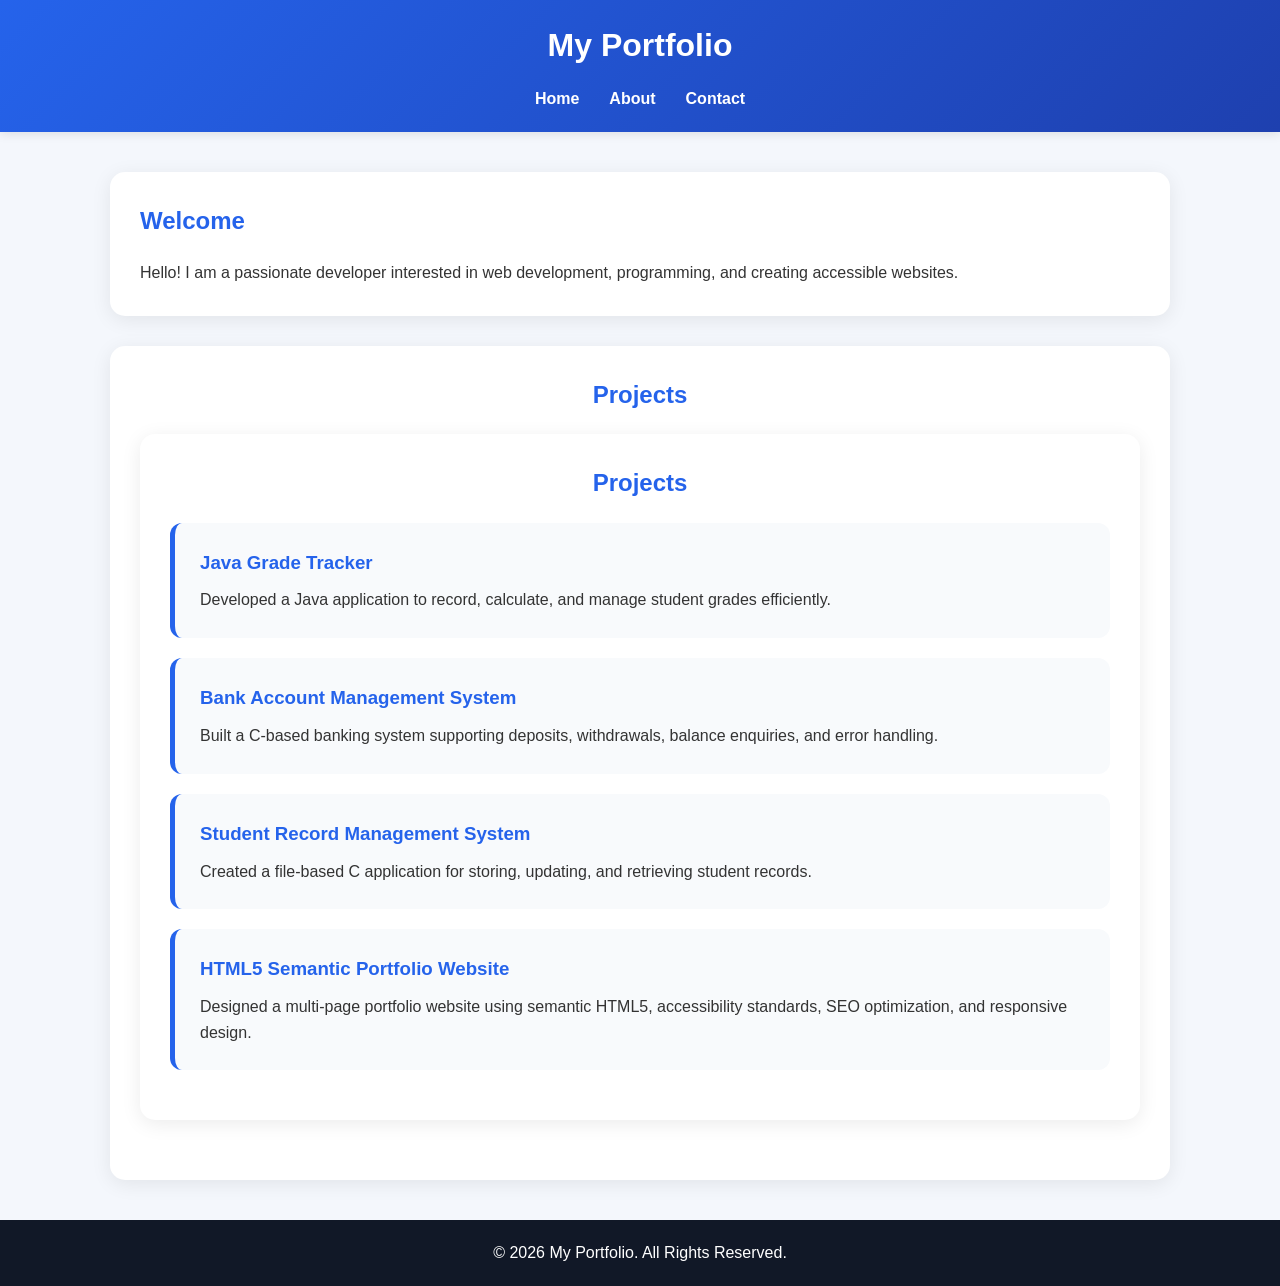
<file: Thiranex_Task1_Internship/index.html>
<!DOCTYPE html>
<html lang="en">
<head>
    <link rel="stylesheet" href="style.css">
    <meta charset="UTF-8">
    <meta name="description" content="Personal Portfolio Website showcasing projects, skills, and contact information.">
    <meta name="keywords" content="portfolio, web developer, HTML5, accessibility">
    <meta name="author" content="Your Name">
    <meta name="viewport" content="width=device-width, initial-scale=1.0">

    <title>My Portfolio | Home</title>
</head>

<body>

<header role="banner">
    <h1>My Portfolio</h1>

    <nav aria-label="Main Navigation">
        <ul>
            <li><a href="index.html" aria-current="page">Home</a></li>
            <li><a href="about.html">About</a></li>
            <li><a href="contact.html">Contact</a></li>
        </ul>
    </nav>
</header>

<main id="main-content">

    <section aria-labelledby="intro-heading">
        <h2 id="intro-heading">Welcome</h2>
        <p>
            Hello! I am a passionate developer interested in web development,
            programming, and creating accessible websites.
        </p>
    </section>

    <section aria-labelledby="projects-heading">
        <h2 id="projects-heading">Projects</h2>

<section aria-labelledby="projects-heading">
    <h2 id="projects-heading">Projects</h2>

    <article>
        <h3>Java Grade Tracker</h3>
        <p>
            Developed a Java application to record, calculate,
            and manage student grades efficiently.
        </p>
    </article>

    <article>
        <h3>Bank Account Management System</h3>
        <p>
            Built a C-based banking system supporting deposits,
            withdrawals, balance enquiries, and error handling.
        </p>
    </article>

    <article>
        <h3>Student Record Management System</h3>
        <p>
            Created a file-based C application for storing,
            updating, and retrieving student records.
        </p>
    </article>

    <article>
        <h3>HTML5 Semantic Portfolio Website</h3>
        <p>
            Designed a multi-page portfolio website using
            semantic HTML5, accessibility standards,
            SEO optimization, and responsive design.
        </p>
    </article>

</section>

    </section>

</main>

<footer>
    <p>&copy; 2026 My Portfolio. All Rights Reserved.</p>
</footer>

</body>
</html>
</file>
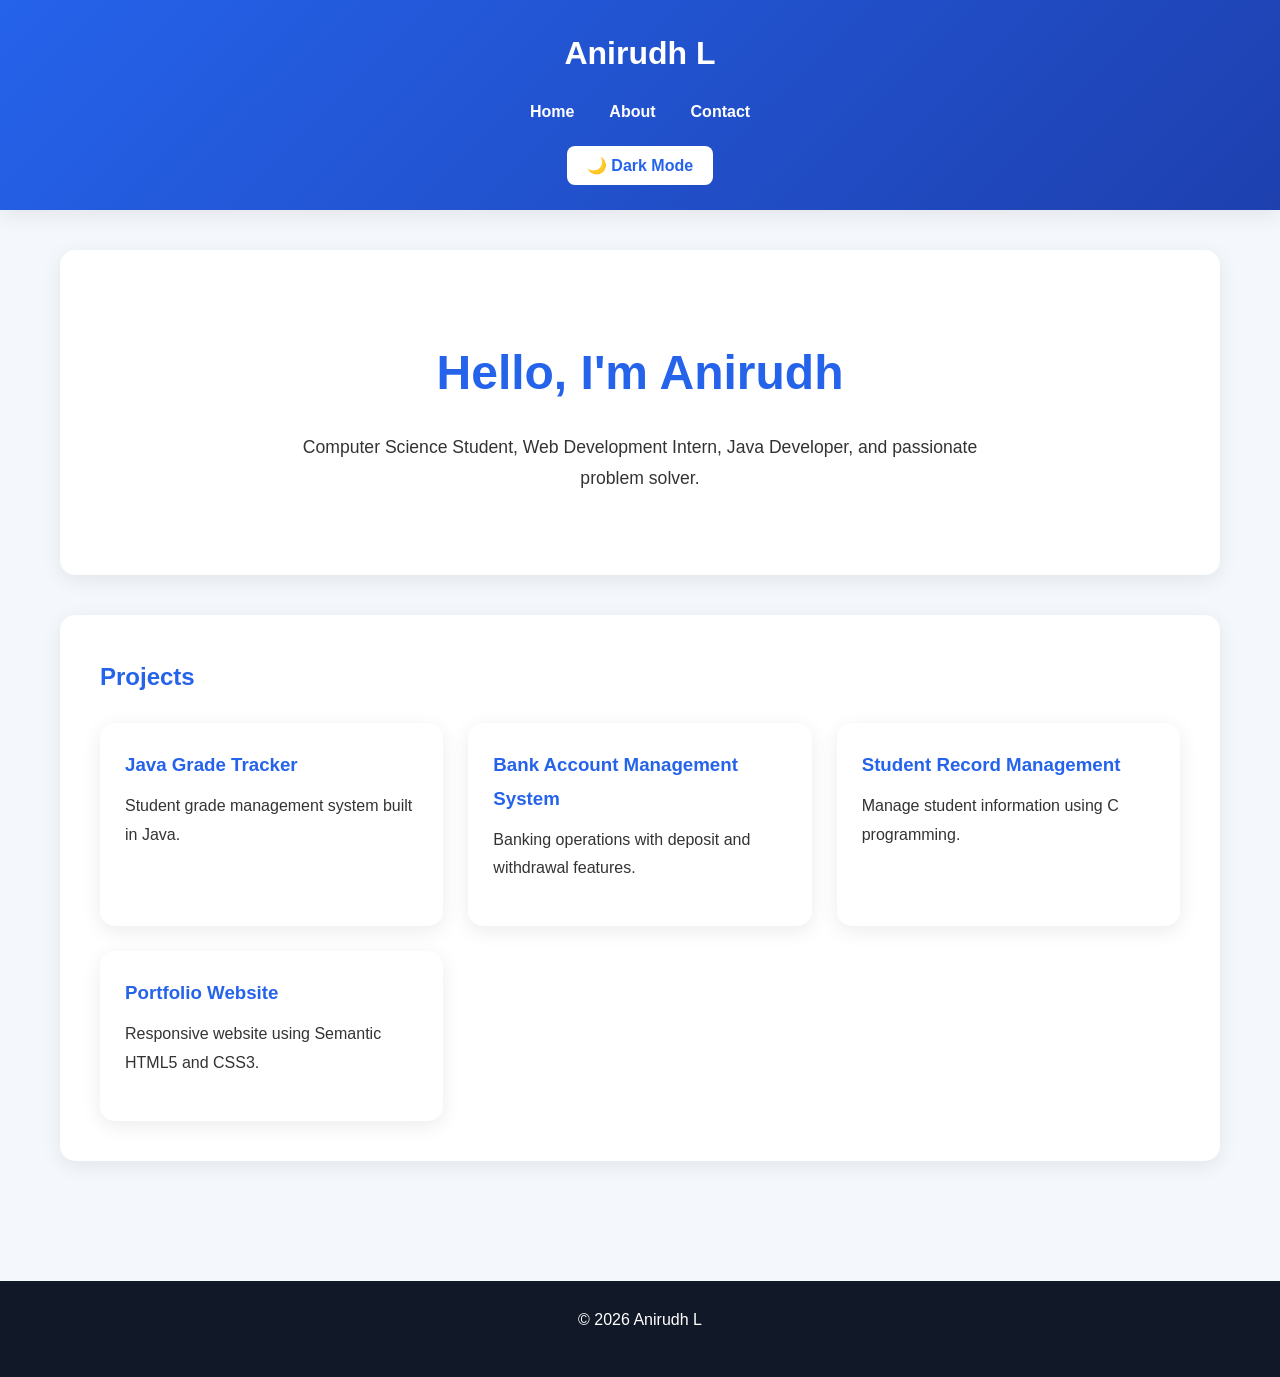
<file: Thiranex_Task2_Internship/index.html>
<!DOCTYPE html>
<html lang="en">
<head>
    <meta charset="UTF-8">
    <meta name="viewport" content="width=device-width, initial-scale=1.0">
    <title>My Portfolio</title>

    <link rel="stylesheet" href="style.css">
</head>
<body>

<header>
    <h1>Anirudh L</h1>

    <nav>
        <ul>
            <li><a href="index.html">Home</a></li>
            <li><a href="about.html">About</a></li>
            <li><a href="contact.html">Contact</a></li>
        </ul>
    </nav>

    <button id="theme-toggle">🌙 Dark Mode</button>
</header>

<main>

<section class="hero">
    <h2>Hello, I'm Anirudh</h2>
    <p>
        Computer Science Student, Web Development Intern,
        Java Developer, and passionate problem solver.
    </p>
</section>

    <section>
        <h2 id="projects-heading">Projects</h2>

        <div class="projects-grid">

            <article>
                <h3>Java Grade Tracker</h3>
                <p>Student grade management system built in Java.</p>
            </article>

            <article>
                <h3>Bank Account Management System</h3>
                <p>Banking operations with deposit and withdrawal features.</p>
            </article>

            <article>
                <h3>Student Record Management</h3>
                <p>Manage student information using C programming.</p>
            </article>

            <article>
                <h3>Portfolio Website</h3>
                <p>Responsive website using Semantic HTML5 and CSS3.</p>
            </article>

        </div>
    </section>

</main>

<footer>
    <p>&copy; 2026 Anirudh L</p>
</footer>

<script src="script.js"></script>

</body>
</html>
</file>
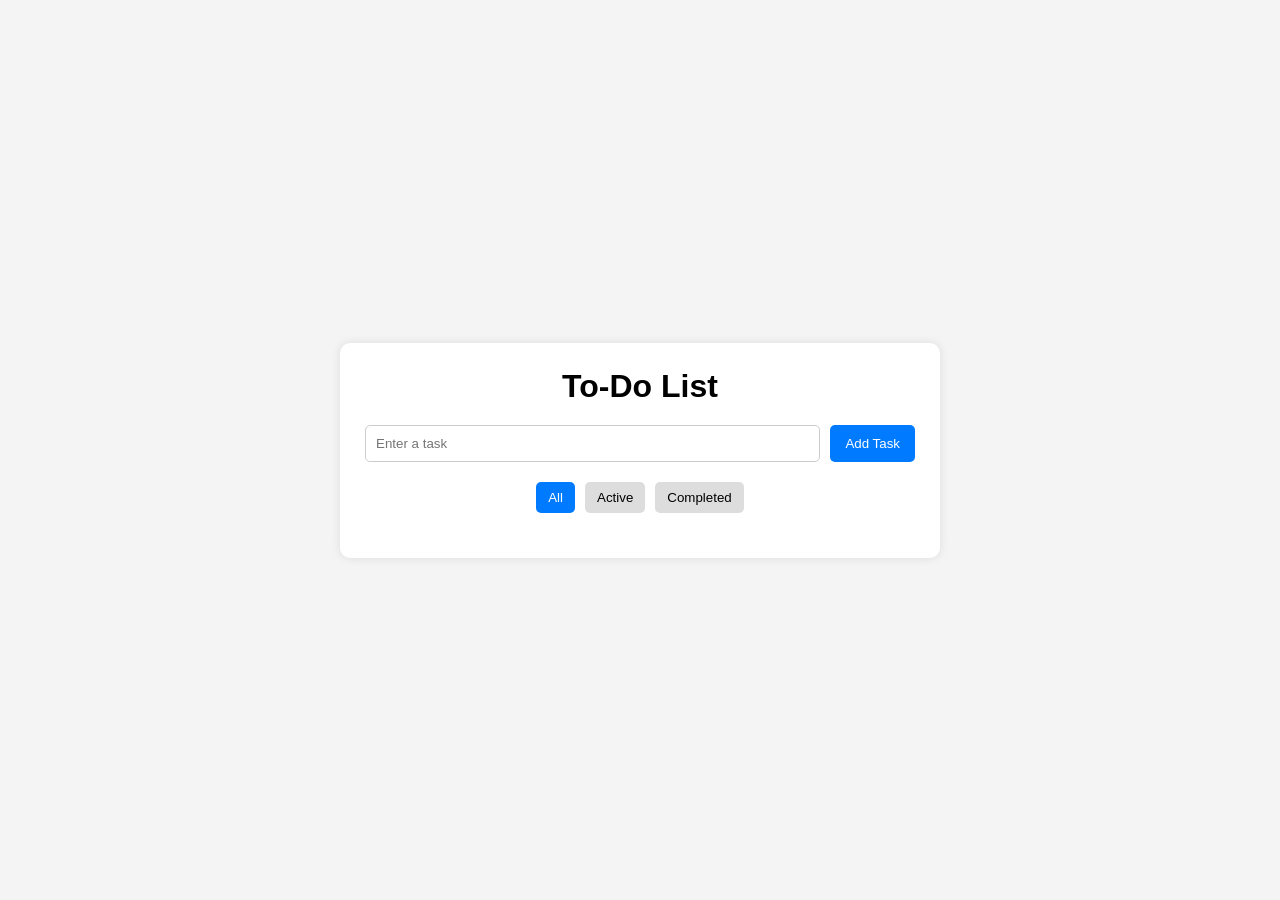
<file: Thiranex_Task3_Internship/index.html>
<!DOCTYPE html>
<html lang="en">
<head>
    <meta charset="UTF-8">
    <meta name="viewport" content="width=device-width, initial-scale=1.0">
    <title>To-Do List App</title>
    <link rel="stylesheet" href="style.css">
</head>
<body>

    <div class="container">
        <h1>To-Do List</h1>

        <div class="input-section">
            <input type="text" id="taskInput" placeholder="Enter a task">
            <button id="addBtn">Add Task</button>
        </div>

        <div class="filters">
            <button class="filter-btn active" data-filter="all">All</button>
            <button class="filter-btn" data-filter="active">Active</button>
            <button class="filter-btn" data-filter="completed">Completed</button>
        </div>

        <ul id="taskList"></ul>
    </div>

    <script src="script.js"></script>

</body>
</html>
</file>
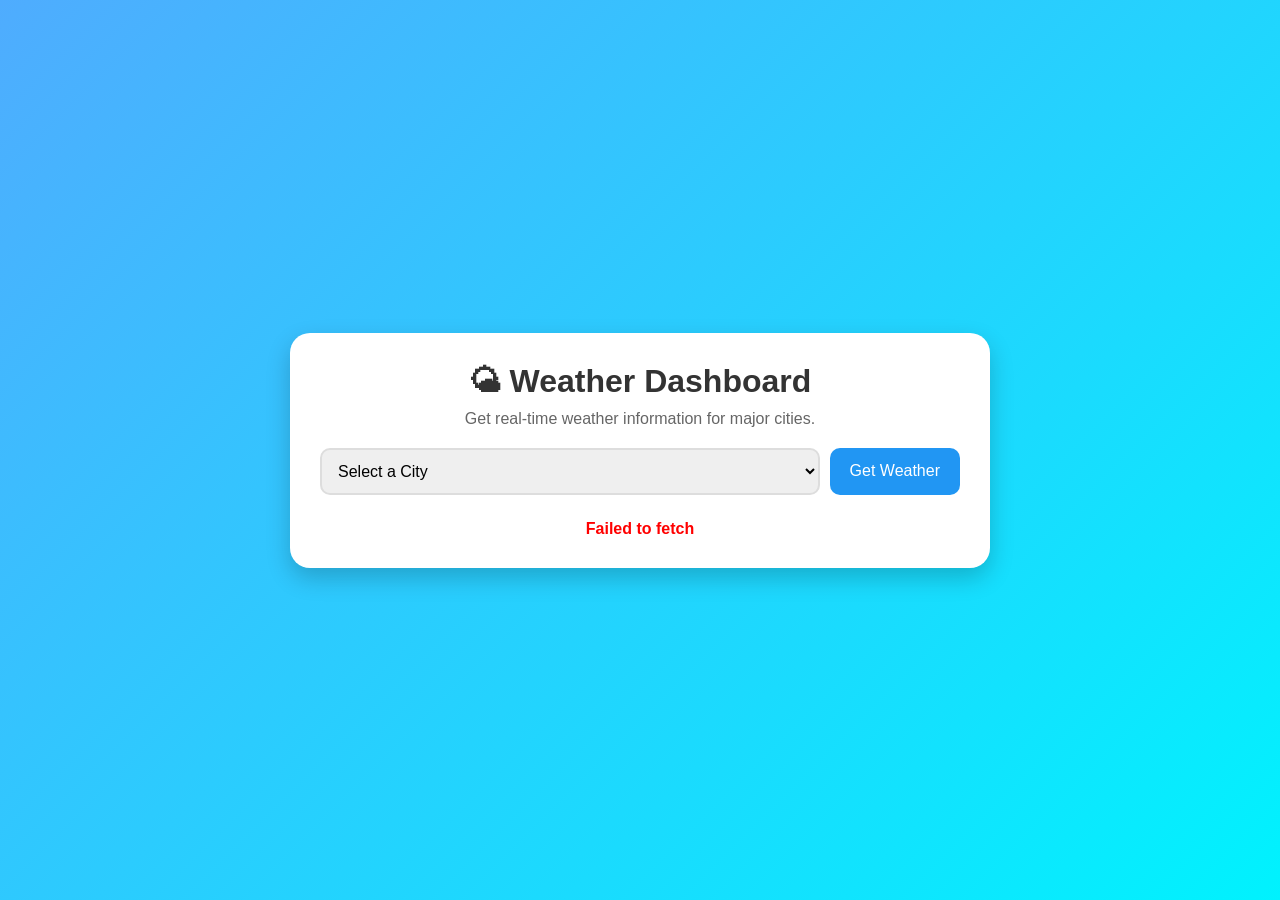
<file: Thiranex_Task4_Internship/index.html>
<!DOCTYPE html>
<html lang="en">
<head>
    <meta charset="UTF-8">
    <meta name="viewport" content="width=device-width, initial-scale=1.0">
    <title>Weather Dashboard</title>
    <link rel="stylesheet" href="style.css">
</head>
<body>

<div class="container">

    <h1>🌤 Weather Dashboard</h1>

    <p class="subtitle">
        Get real-time weather information for major cities.
    </p>

    <div class="search-section">

        <select id="citySelect">
            <option value="">Select a City</option>

            <option value="Chennai">Chennai</option>
            <option value="Mumbai">Mumbai</option>
            <option value="Delhi">Delhi</option>
            <option value="Bengaluru">Bengaluru</option>
            <option value="Hyderabad">Hyderabad</option>
            <option value="Kolkata">Kolkata</option>

            <option value="London">London</option>
            <option value="New York">New York</option>
            <option value="Tokyo">Tokyo</option>
            <option value="Dubai">Dubai</option>
        </select>

        <button id="searchBtn">Get Weather</button>

    </div>

    <div id="weatherContainer"></div>

</div>

<script src="script.js"></script>

</body>
</html>
</file>
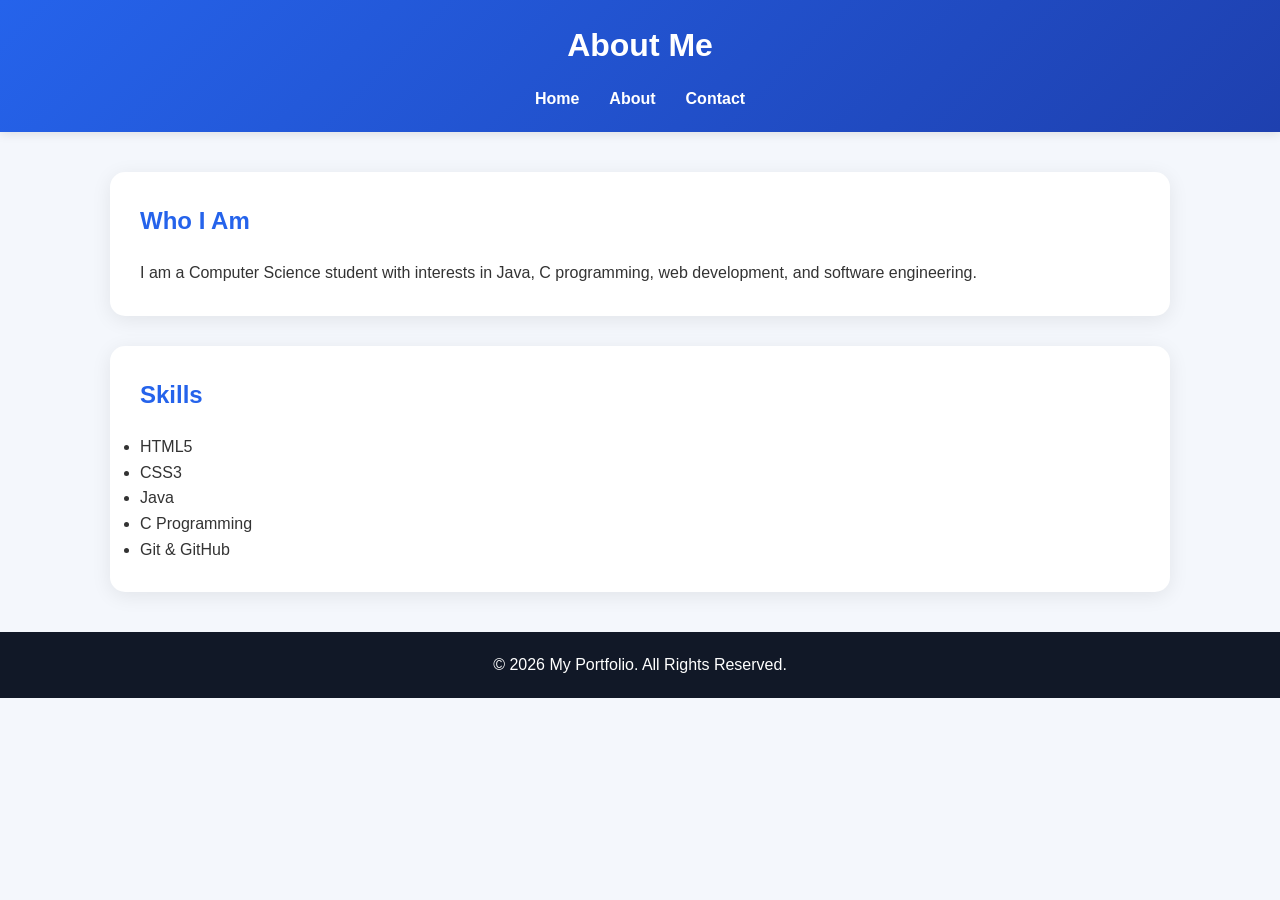
<file: Thiranex_Task1_Internship/about.html>
<!DOCTYPE html>
<html lang="en">
<head>
    <link rel="stylesheet" href="style.css">
    <meta charset="UTF-8">
    <meta name="description" content="Learn more about my skills, education, and experience.">
    <meta name="viewport" content="width=device-width, initial-scale=1.0">

    <title>My Portfolio | About</title>
</head>

<body>

<header>
    <h1>About Me</h1>

    <nav aria-label="Main Navigation">
        <ul>
            <li><a href="index.html">Home</a></li>
            <li><a href="about.html" aria-current="page">About</a></li>
            <li><a href="contact.html">Contact</a></li>
        </ul>
    </nav>
</header>

<main>

    <section aria-labelledby="about-heading">
        <h2 id="about-heading">Who I Am</h2>

        <p>
            I am a Computer Science student with interests in Java,
            C programming, web development, and software engineering.
        </p>
    </section>
        <section aria-labelledby="skills-heading">
        <h2 id="skills-heading">Skills</h2>

        <ul>
            <li>HTML5</li>
            <li>CSS3</li>
            <li>Java</li>
            <li>C Programming</li>
            <li>Git & GitHub</li>
        </ul>

    </section>

</main>

<footer>
    <p>&copy; 2026 My Portfolio. All Rights Reserved.</p>
</footer>

</body>
</html>
</file>
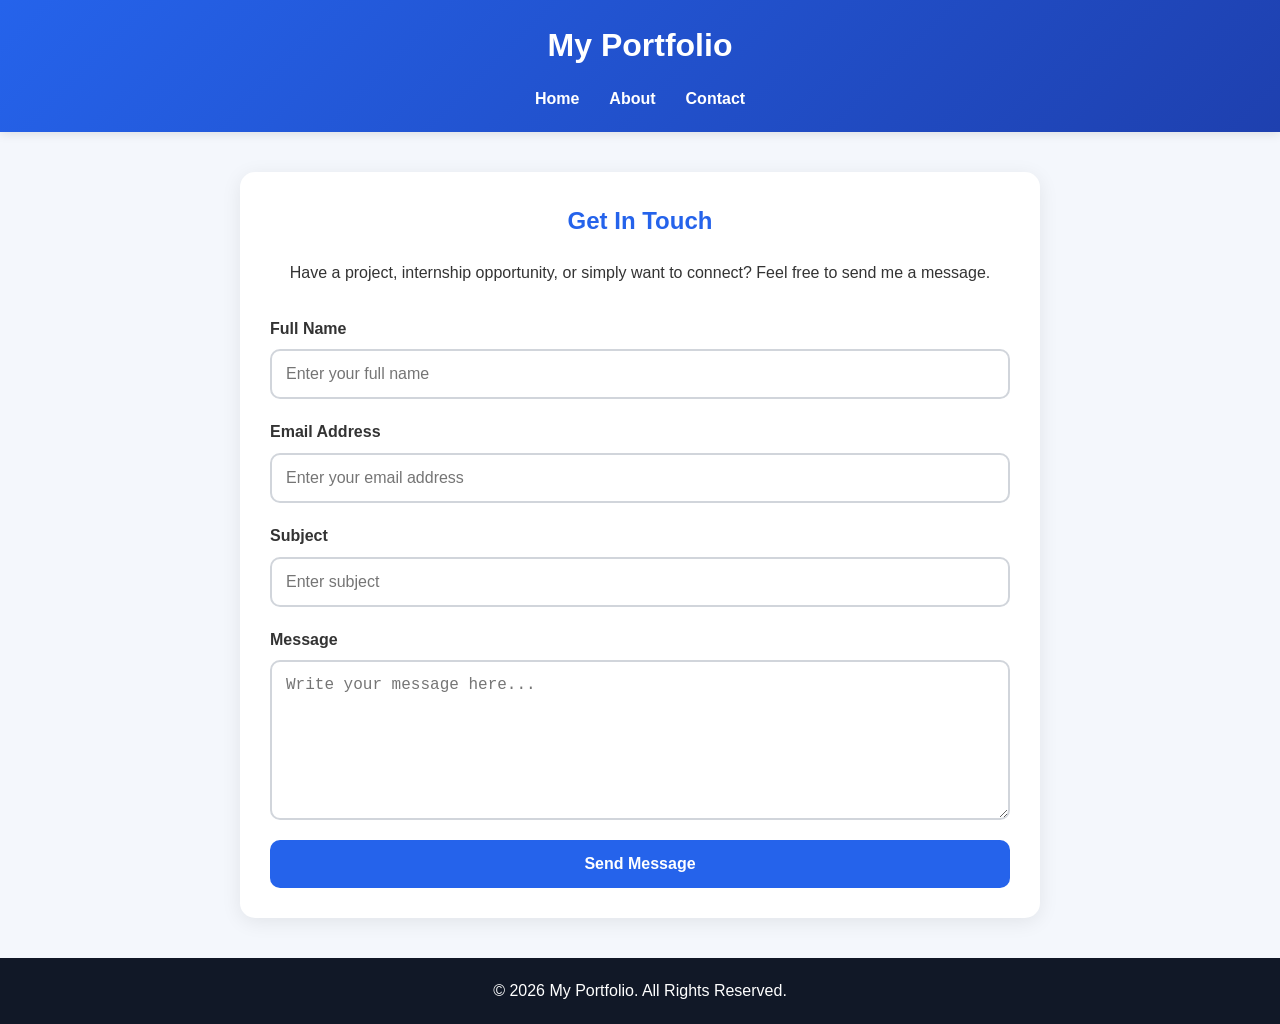
<file: Thiranex_Task1_Internship/contact.html>
<!DOCTYPE html>
<html lang="en">
<head>
    <meta charset="UTF-8">
    <meta name="description" content="Contact me through this accessible contact form.">
    <meta name="keywords" content="Contact, Portfolio, Web Developer">
    <meta name="author" content="Anirudh">
    <meta name="viewport" content="width=device-width, initial-scale=1.0">

    <title>My Portfolio | Contact</title>

    <link rel="stylesheet" href="style.css">
</head>

<body>

<header role="banner">
    <h1>My Portfolio</h1>

    <nav aria-label="Main Navigation">
        <ul>
            <li><a href="index.html">Home</a></li>
            <li><a href="about.html">About</a></li>
            <li><a href="contact.html" aria-current="page">Contact</a></li>
        </ul>
    </nav>
</header>

<main>

    <section aria-labelledby="contact-heading" class="contact-section">

        <h2 id="contact-heading">Get In Touch</h2>

        <p>
            Have a project, internship opportunity, or simply want to connect?
            Feel free to send me a message.
        </p>

        <form aria-label="Contact Form" class="contact-form">

            <div class="form-group">
                <label for="name">Full Name</label>

                <input
                    type="text"
                    id="name"
                    name="name"
                    placeholder="Enter your full name"
                    required
                    aria-required="true">
            </div>

            <div class="form-group">
                <label for="email">Email Address</label>

                <input
                    type="email"
                    id="email"
                    name="email"
                    placeholder="Enter your email address"
                    required
                    aria-required="true">
            </div>

            <div class="form-group">
                <label for="subject">Subject</label>

                <input
                    type="text"
                    id="subject"
                    name="subject"
                    placeholder="Enter subject">
            </div>

            <div class="form-group">
                <label for="message">Message</label>

                <textarea
                    id="message"
                    name="message"
                    rows="6"
                    placeholder="Write your message here..."
                    required
                    aria-required="true"></textarea>
            </div>

            <button type="submit">Send Message</button>

        </form>

    </section>

</main>

<footer>
    <p>&copy; 2026 My Portfolio. All Rights Reserved.</p>
</footer>

</body>
</html>
</file>
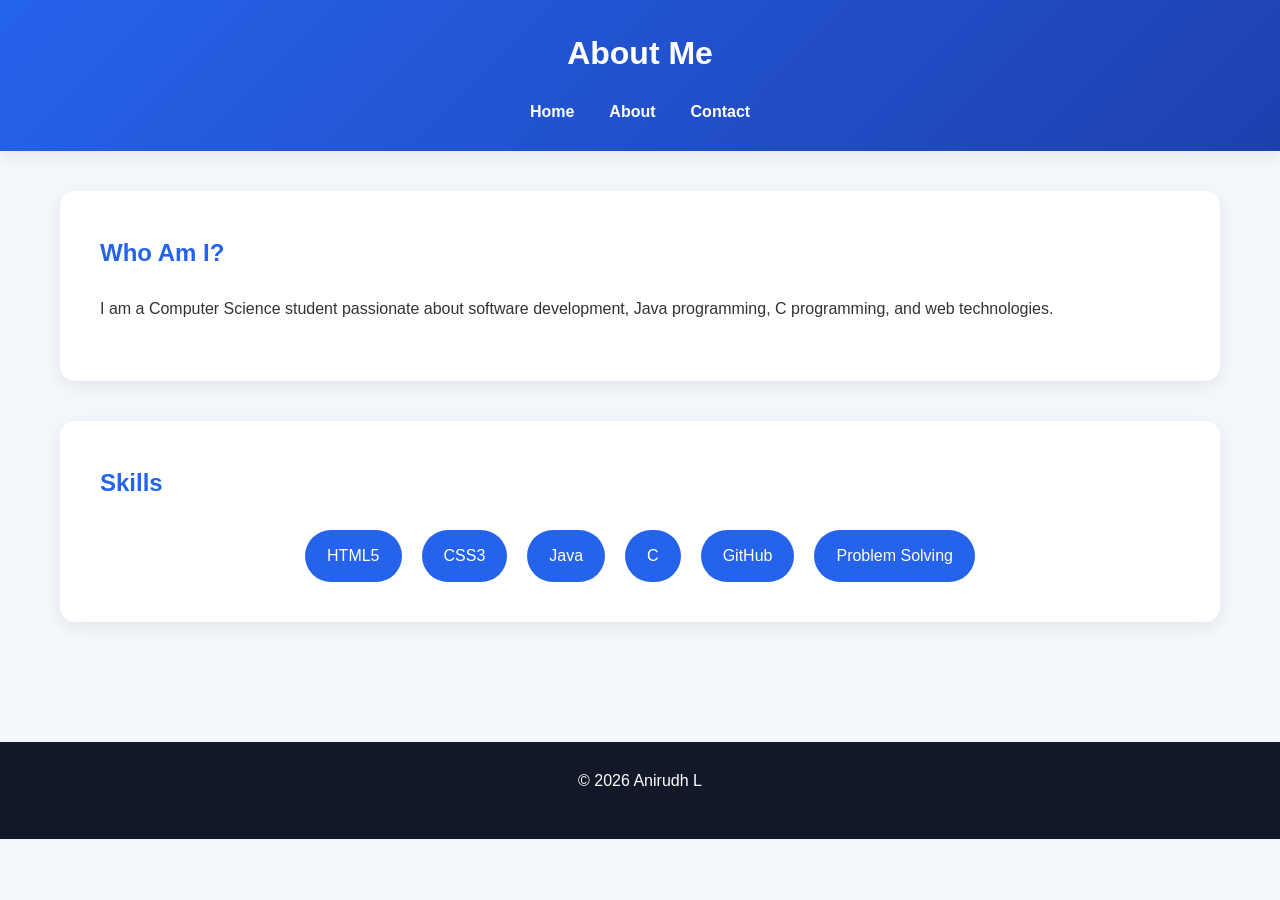
<file: Thiranex_Task2_Internship/about.html>
<!DOCTYPE html>
<html lang="en">
<head>
    <meta charset="UTF-8">
    <meta name="viewport" content="width=device-width, initial-scale=1.0">
    <title>About</title>

    <link rel="stylesheet" href="style.css">
</head>
<body>

<header>
    <h1>About Me</h1>

    <nav>
        <ul>
            <li><a href="index.html">Home</a></li>
            <li><a href="about.html">About</a></li>
            <li><a href="contact.html">Contact</a></li>
        </ul>
    </nav>
</header>

<main>

<section>
    <h2>Who Am I?</h2>

    <p>
        I am a Computer Science student passionate about software development,
        Java programming, C programming, and web technologies.
    </p>
</section>

<section>
    <h2>Skills</h2>

    <div class="skills">
        <div class="skill">HTML5</div>
        <div class="skill">CSS3</div>
        <div class="skill">Java</div>
        <div class="skill">C</div>
        <div class="skill">GitHub</div>
        <div class="skill">Problem Solving</div>
    </div>
</section>

</main>

<footer>
    <p>&copy; 2026 Anirudh L</p>
</footer>

</body>
</html>
</file>
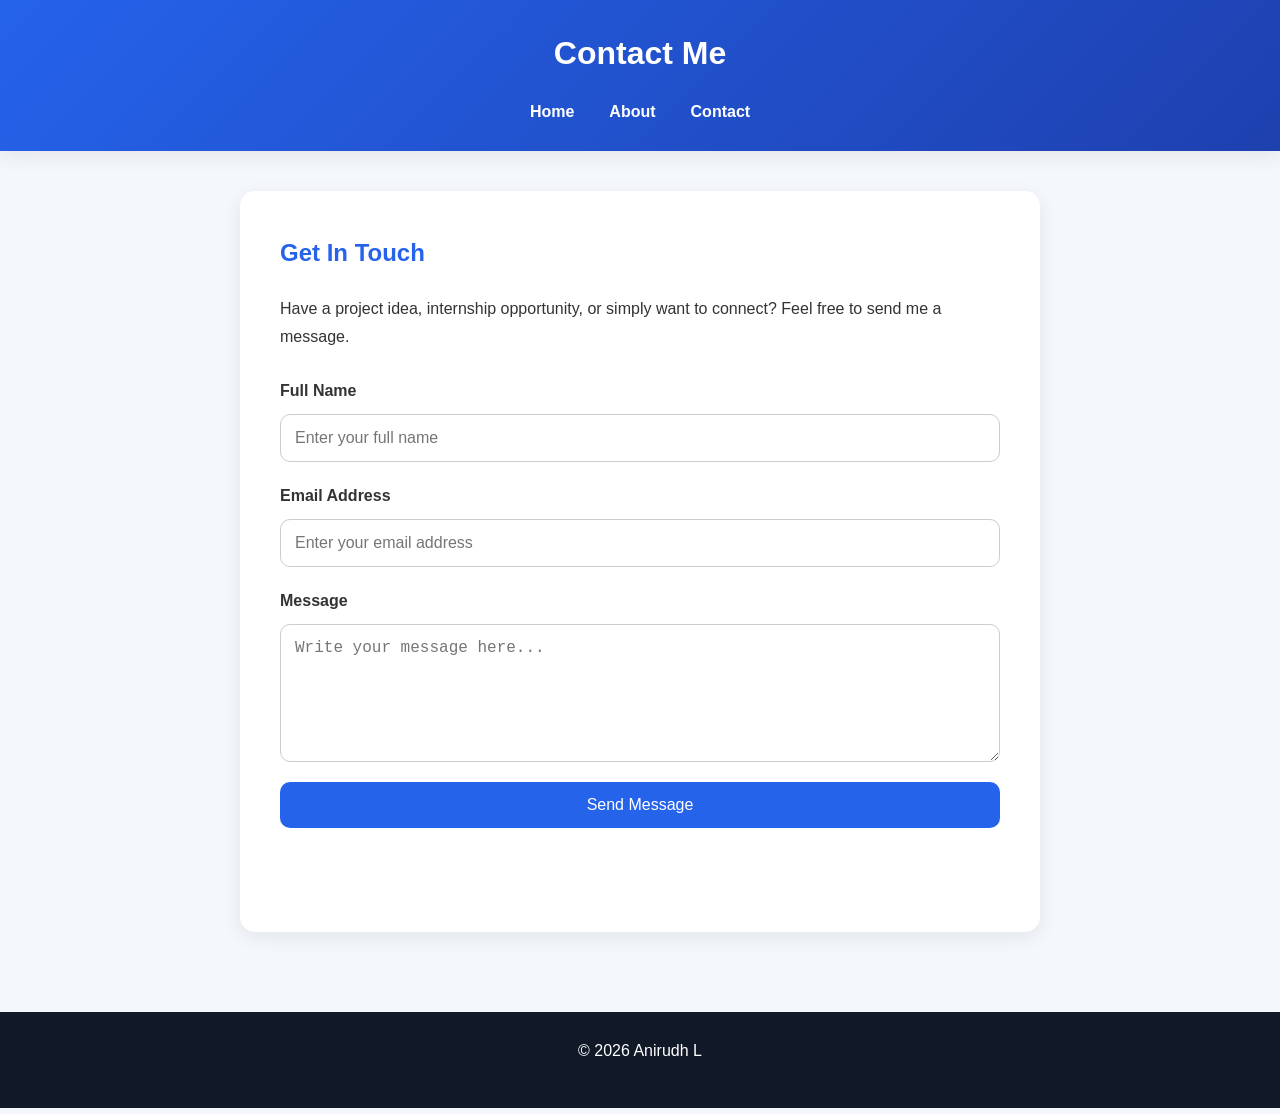
<file: Thiranex_Task2_Internship/contact.html>
<!DOCTYPE html>
<html lang="en">
<head>
    <meta charset="UTF-8">
    <meta name="viewport" content="width=device-width, initial-scale=1.0">
    <title>Contact</title>

    <link rel="stylesheet" href="style.css">
</head>
<body>

<header>
    <h1>Contact Me</h1>

    <nav>
        <ul>
            <li><a href="index.html">Home</a></li>
            <li><a href="about.html">About</a></li>
            <li><a href="contact.html">Contact</a></li>
        </ul>
    </nav>
</header>

<main>

<section class="contact-section">

    <h2>Get In Touch</h2>

    <p>
        Have a project idea, internship opportunity, or simply want to connect?
        Feel free to send me a message.
    </p>

    <form class="contact-form">

        <div class="form-group">
            <label for="name">Full Name</label>
            <input
                type="text"
                id="name"
                placeholder="Enter your full name">
        </div>

        <div class="form-group">
            <label for="email">Email Address</label>
            <input
                type="email"
                id="email"
                placeholder="Enter your email address">
        </div>

        <div class="form-group">
            <label for="message">Message</label>
            <textarea
                id="message"
                rows="6"
                placeholder="Write your message here..."></textarea>
        </div>

        <button type="submit">
            Send Message
        </button>

        <div id="form-message"></div>

    </form>

</section>

</main>

<footer>
    <p>&copy; 2026 Anirudh L</p>
</footer>

<script src="script.js"></script>

</body>
</html>
</file>
<file: Thiranex_Task1_Internship/style.css>
/* =========================
   GLOBAL STYLES
========================= */

* {
    margin: 0;
    padding: 0;
    box-sizing: border-box;
}

body {
    font-family: Arial, Helvetica, sans-serif;
    background: #f4f7fc;
    color: #333;
    line-height: 1.6;
}

/* =========================
   HEADER
========================= */

header {
    background: linear-gradient(135deg, #2563eb, #1e40af);
    color: white;
    padding: 20px;
    position: sticky;
    top: 0;
    z-index: 1000;
    box-shadow: 0 2px 10px rgba(0,0,0,0.1);
}

header h1 {
    text-align: center;
    margin-bottom: 15px;
}

nav ul {
    list-style: none;
    display: flex;
    justify-content: center;
    gap: 30px;
}

nav a {
    text-decoration: none;
    color: white;
    font-weight: bold;
    transition: 0.3s ease;
}

nav a:hover,
nav a:focus {
    color: #ffd700;
}

/* =========================
   MAIN CONTENT
========================= */

main {
    max-width: 1100px;
    margin: 40px auto;
    padding: 0 20px;
}

/* =========================
   HERO SECTION
========================= */

.hero {
    text-align: center;
    background: white;
    padding: 60px 30px;
    border-radius: 15px;
    box-shadow: 0 4px 20px rgba(0,0,0,0.08);
    margin-bottom: 30px;
}

.hero h2 {
    font-size: 2.8rem;
    color: #2563eb;
    margin-bottom: 15px;
}

.hero p {
    font-size: 1.1rem;
    margin-bottom: 25px;
}

.cta-btn {
    display: inline-block;
    text-decoration: none;
    background: #2563eb;
    color: white;
    padding: 12px 25px;
    border-radius: 8px;
    transition: 0.3s;
}

.cta-btn:hover {
    background: #1e40af;
    transform: scale(1.05);
}

/* =========================
   SECTIONS
========================= */

section {
    background: white;
    padding: 30px;
    border-radius: 15px;
    margin-bottom: 30px;
    box-shadow: 0 4px 20px rgba(0,0,0,0.08);
}

section h2 {
    color: #2563eb;
    margin-bottom: 20px;
}

/* =========================
   PROJECTS
========================= */

#projects-heading {
    text-align: center;
}

article {
    background: #f8fafc;
    padding: 25px;
    border-radius: 12px;
    margin-bottom: 20px;
    transition: 0.3s ease;
    border-left: 5px solid #2563eb;
}

article:hover {
    transform: translateY(-5px);
    box-shadow: 0 8px 20px rgba(0,0,0,0.1);
}

article h3 {
    color: #2563eb;
    margin-bottom: 10px;
}

/* =========================
   SKILLS
========================= */

.skills {
    display: flex;
    flex-wrap: wrap;
    gap: 15px;
}

.skill {
    background: #2563eb;
    color: white;
    padding: 10px 18px;
    border-radius: 25px;
    transition: 0.3s;
}

.skill:hover {
    transform: scale(1.08);
    background: #1e40af;
}

/* =========================
   CONTACT PAGE
========================= */

.contact-section {
    max-width: 800px;
    margin: auto;
}

.contact-section h2 {
    text-align: center;
}

.contact-section p {
    text-align: center;
    margin-bottom: 30px;
}

.contact-form {
    display: flex;
    flex-direction: column;
    gap: 20px;
}

.form-group {
    width: 100%;
    display: flex;
    flex-direction: column;
}

.form-group label {
    margin-bottom: 8px;
    font-weight: bold;
}

.contact-form input,
.contact-form textarea {
    width: 100%;
    padding: 14px;
    border: 2px solid #d1d5db;
    border-radius: 10px;
    font-size: 16px;
}

.contact-form input:focus,
.contact-form textarea:focus {
    outline: none;
    border-color: #2563eb;
    box-shadow: 0 0 10px rgba(37,99,235,0.2);
}

.contact-form textarea {
    min-height: 160px;
    resize: vertical;
}

button {
    padding: 15px;
    border: none;
    background: #2563eb;
    color: white;
    font-size: 16px;
    font-weight: bold;
    border-radius: 10px;
    cursor: pointer;
    transition: 0.3s;
}

button:hover {
    background: #1e40af;
    transform: translateY(-2px);
}

/* =========================
   FOOTER
========================= */

footer {
    background: #111827;
    color: white;
    text-align: center;
    padding: 20px;
    margin-top: 40px;
}

/* =========================
   ACCESSIBILITY
========================= */

a:focus,
button:focus,
input:focus,
textarea:focus {
    outline: 3px solid #60a5fa;
    outline-offset: 2px;
}

/* =========================
   RESPONSIVE DESIGN
========================= */

@media (max-width: 768px) {

    nav ul {
        flex-direction: column;
        gap: 15px;
        text-align: center;
    }

    .hero h2 {
        font-size: 2rem;
    }

    .skills {
        justify-content: center;
    }

    main {
        padding: 0 10px;
    }
}
</file>
<file: Thiranex_Task2_Internship/style.css>
:root{
    --primary:#2563eb;
    --secondary:#1e40af;
    --background:#f4f7fc;
    --card:#ffffff;
    --text:#333333;
    --shadow:0 5px 20px rgba(0,0,0,0.08);
}

.dark-mode{
    --background:#121212;
    --card:#1f1f1f;
    --text:#f5f5f5;
}

*{
    margin:0;
    padding:0;
    box-sizing:border-box;
}

html{
    scroll-behavior:smooth;
}

body{
    font-family:Arial, Helvetica, sans-serif;
    background:var(--background);
    color:var(--text);
    line-height:1.8;
}

/* HEADER */

header{
    background:linear-gradient(
        135deg,
        var(--primary),
        var(--secondary)
    );
    color:white;
    text-align:center;
    padding:25px;
    box-shadow:var(--shadow);
}

header h1{
    margin-bottom:15px;
    font-size:2rem;
}

/* NAVIGATION */

nav ul{
    list-style:none;
    display:flex;
    justify-content:center;
    gap:35px;
    margin-top:15px;
}

nav a{
    color:white;
    text-decoration:none;
    font-weight:bold;
    transition:0.3s;
}

nav a:hover{
    color:#ffd700;
}

/* DARK MODE BUTTON */

#theme-toggle{
    margin-top:20px;
    padding:10px 20px;
    border:none;
    border-radius:8px;
    background:white;
    color:var(--primary);
    cursor:pointer;
    font-weight:bold;
    transition:0.3s;
}

#theme-toggle:hover{
    transform:scale(1.05);
}

/* MAIN */

main{
    max-width:1200px;
    margin:auto;
    padding:40px 20px;
}

/* HERO */

.hero{
    text-align:center;
    padding:80px 20px;
}

.hero h2{
    font-size:3rem;
    color:var(--primary);
    margin-bottom:15px;
}

.hero p{
    max-width:700px;
    margin:auto;
    font-size:1.1rem;
}

#greeting{
    color:var(--primary);
    margin-bottom:20px;
}

/* SECTIONS */

section{
    background:var(--card);
    padding:40px;
    margin-bottom:40px;
    border-radius:15px;
    box-shadow:var(--shadow);
}

section h2{
    color:var(--primary);
    margin-bottom:20px;
}

/* PARAGRAPHS */

p{
    margin-bottom:18px;
}

/* PROJECT GRID */

.projects-grid{
    display:grid;
    grid-template-columns:
        repeat(auto-fit,minmax(280px,1fr));
    gap:25px;
    margin-top:25px;
}

/* PROJECT CARDS */

article{
    background:var(--card);
    padding:25px;
    border-radius:15px;
    box-shadow:var(--shadow);
    transition:0.3s;
}

article:hover{
    transform:translateY(-8px);
}

article h3{
    color:var(--primary);
    margin-bottom:10px;
}

/* SKILLS */

.skills{
    display:flex;
    flex-wrap:wrap;
    justify-content:center;
    gap:20px;
    margin-top:25px;
}

.skill{
    background:var(--primary);
    color:white;
    padding:12px 22px;
    border-radius:30px;
    transition:0.3s;
}

.skill:hover{
    background:var(--secondary);
    transform:scale(1.08);
}

/* CONTACT SECTION */

.contact-section{
    max-width:800px;
    margin:auto;
}

.contact-form{
    display:flex;
    flex-direction:column;
    gap:20px;
    margin-top:25px;
}

.form-group{
    display:flex;
    flex-direction:column;
}

.form-group label{
    margin-bottom:8px;
    font-weight:bold;
}

input,
textarea{
    padding:14px;
    border:1px solid #ccc;
    border-radius:10px;
    font-size:16px;
    transition:0.3s;
}

input:focus,
textarea:focus{
    outline:none;
    border-color:var(--primary);
    box-shadow:0 0 8px rgba(37,99,235,0.2);
}

textarea{
    resize:vertical;
}

button{
    padding:14px;
    border:none;
    border-radius:10px;
    background:var(--primary);
    color:white;
    cursor:pointer;
    font-size:16px;
    transition:0.3s;
}

button:hover{
    background:var(--secondary);
}

/* FORM VALIDATION MESSAGES */

#form-message{
    margin-top:20px;
    text-align:center;
    font-weight:bold;
    padding:12px;
    border-radius:10px;
}

.error-message{
    background:#fee2e2;
    color:#dc2626;
    border:1px solid #dc2626;
}

.success-message{
    background:#dcfce7;
    color:#16a34a;
    border:1px solid #16a34a;
}

/* FOOTER */

footer{
    text-align:center;
    padding:25px;
    background:#111827;
    color:white;
    margin-top:40px;
}

/* RESPONSIVE DESIGN */

@media (max-width:768px){

    nav ul{
        flex-direction:column;
        gap:15px;
    }

    .hero{
        padding:50px 20px;
    }

    .hero h2{
        font-size:2rem;
    }

    section{
        padding:25px;
    }

    main{
        padding:20px 10px;
    }

    .projects-grid{
        grid-template-columns:1fr;
    }
}
</file>
<file: Thiranex_Task3_Internship/style.css>
*{
    margin:0;
    padding:0;
    box-sizing:border-box;
    font-family:Arial,sans-serif;
}

body{
    background:#f4f4f4;
    display:flex;
    justify-content:center;
    align-items:center;
    min-height:100vh;
}

.container{
    width:90%;
    max-width:600px;
    background:white;
    padding:25px;
    border-radius:10px;
    box-shadow:0 0 10px rgba(0,0,0,0.1);
}

h1{
    text-align:center;
    margin-bottom:20px;
}

.input-section{
    display:flex;
    gap:10px;
    margin-bottom:20px;
}

input{
    flex:1;
    padding:10px;
    border:1px solid #ccc;
    border-radius:5px;
}

#addBtn{
    padding:10px 15px;
    background:#007bff;
    color:white;
    border:none;
    border-radius:5px;
    cursor:pointer;
}

.filters{
    display:flex;
    justify-content:center;
    gap:10px;
    margin-bottom:20px;
}

.filter-btn{
    padding:8px 12px;
    border:none;
    background:#ddd;
    border-radius:5px;
    cursor:pointer;
}

.filter-btn.active{
    background:#007bff;
    color:white;
}

ul{
    list-style:none;
}

li{
    display:flex;
    justify-content:space-between;
    align-items:center;
    padding:10px;
    margin-bottom:10px;
    background:#f9f9f9;
    border-radius:5px;
}

.completed{
    text-decoration:line-through;
    color:gray;
}

.task-buttons button{
    margin-left:5px;
    padding:5px 8px;
    border:none;
    border-radius:4px;
    cursor:pointer;
}

.edit{
    background:#ffc107;
}

.delete{
    background:#dc3545;
    color:white;
}

.complete{
    background:#28a745;
    color:white;
}
</file>
<file: Thiranex_Task4_Internship/style.css>
*{
    margin:0;
    padding:0;
    box-sizing:border-box;
    font-family:'Segoe UI',sans-serif;
}

body{
    min-height:100vh;
    display:flex;
    justify-content:center;
    align-items:center;
    background:linear-gradient(135deg,#4facfe,#00f2fe);
    padding:20px;
}

.container{
    width:100%;
    max-width:700px;
    background:white;
    padding:30px;
    border-radius:20px;
    box-shadow:0 10px 25px rgba(0,0,0,0.2);
    text-align:center;
}

h1{
    color:#333;
    margin-bottom:10px;
}

.subtitle{
    color:#666;
    margin-bottom:20px;
}

.search-section{
    display:flex;
    gap:10px;
    margin-bottom:25px;
}

#citySelect{
    flex:1;
    padding:12px;
    border:2px solid #ddd;
    border-radius:10px;
    font-size:16px;
}

button{
    padding:12px 20px;
    border:none;
    border-radius:10px;
    background:#2196f3;
    color:white;
    font-size:16px;
    cursor:pointer;
    transition:0.3s;
}

button:hover{
    background:#1976d2;
}

.weather-card{
    background:#f8f9fa;
    padding:20px;
    border-radius:15px;
    animation:fadeIn 0.5s ease;
}

.weather-card img{
    width:100px;
}

.weather-card h2{
    margin-bottom:10px;
    color:#333;
}

.weather-card h3{
    margin-bottom:10px;
    text-transform:capitalize;
}

.weather-info{
    display:grid;
    grid-template-columns:repeat(2,1fr);
    gap:15px;
    margin-top:20px;
}

.box{
    background:white;
    padding:15px;
    border-radius:12px;
    box-shadow:0 2px 8px rgba(0,0,0,0.1);
}

.box h3{
    color:#2196f3;
    margin-bottom:8px;
}

.loading{
    font-size:18px;
    color:#333;
}

.error{
    color:red;
    font-weight:bold;
    margin-top:20px;
}

@keyframes fadeIn{
    from{
        opacity:0;
        transform:translateY(10px);
    }
    to{
        opacity:1;
        transform:translateY(0);
    }
}

@media(max-width:600px){

    .search-section{
        flex-direction:column;
    }

    .weather-info{
        grid-template-columns:1fr;
    }
}
</file>
